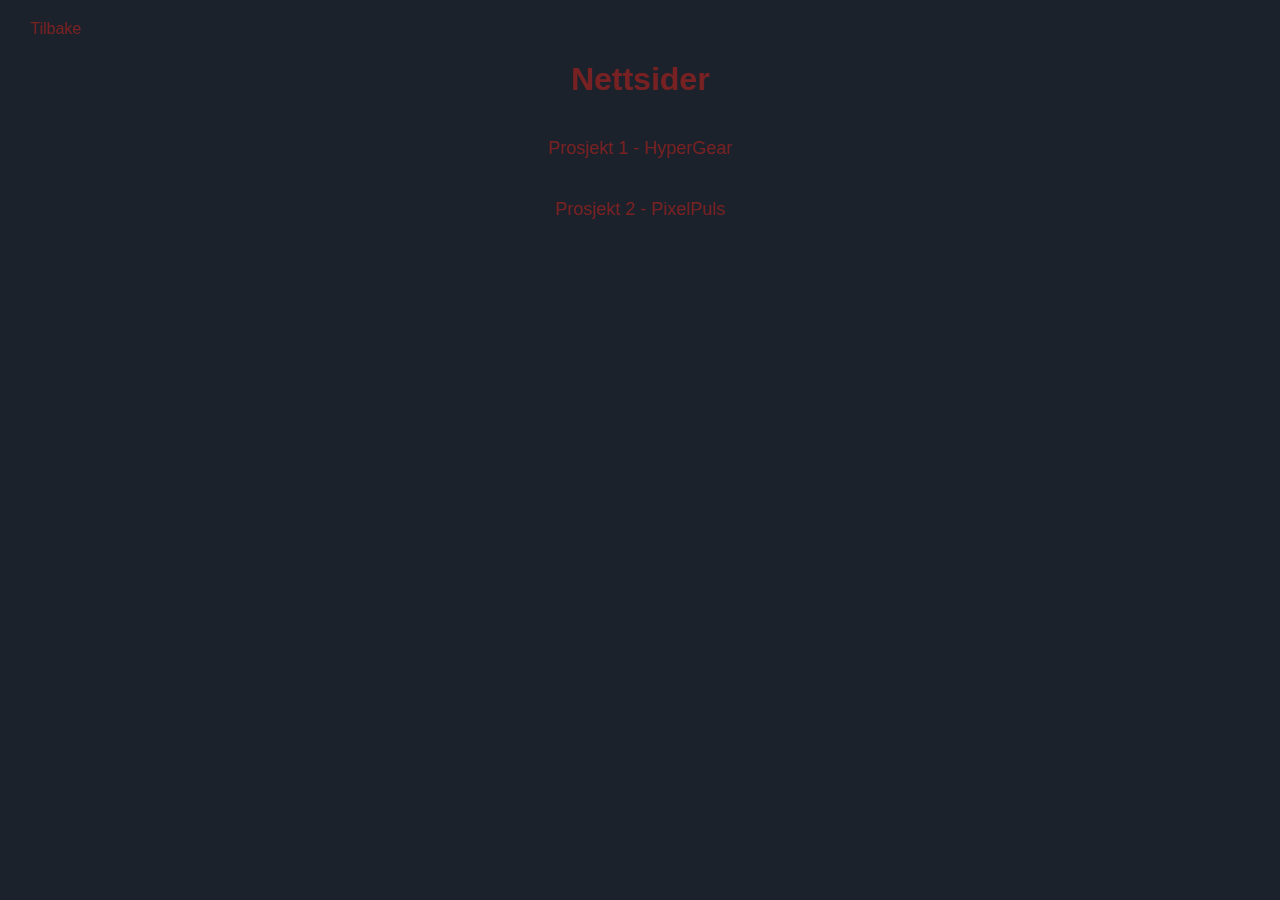
<file: nettsider.html>
<!DOCTYPE html>
<html lang="en">
  <head>
    <meta charset="UTF-8" />
    <meta name="viewport" content="width=device-width, initial-scale=1.0" />
    <title>Mine Nettsider</title>
    <style>
      body {
        background-color: #1b222c;
        color: #ddd;
        margin: 0;
        padding: 20px;
        font-family: Arial, sans-serif;
      }

      .container {
        text-align: center;
        max-width: 800px;
        margin: auto;
        padding: 20px;
        background-color: #1b222c;
        border-radius: 8px;
      }

      h1 {
        text-align: center;
        color: #772122;
        margin-bottom: 30px;
      }

      .project-list {
        list-style-type: none;
        padding: 0;
      }

      .project-list li {
        margin-bottom: 20px;
      }

      .project-list a {
        text-decoration: none;
        color: #772122;
        font-size: 18px;
        background-color: #1b222c;
        padding: 10px 15px;
        border-radius: 4px;
        display: inline-block;
      }

      .project-list a:hover {
        background-color: #232c38;
        color: #772122;
      }

      .buttons {
      position: absolute;
      top: 10px; 
      left: 10px; 
}

.buttons button {
  padding: 10px 20px;
  font-size: 16px;
  cursor: pointer;
  background-color: #1b222c;
  color: #772122;
  border: none;
  border-radius: 4px;
}

.buttons button:hover {
  background-color: #232C38;
  color: #7C2224;
  
}
    </style>
  </head>
  <body>
    <div class="container">
      <h1>Nettsider</h1>
      <ul class="project-list">
        <li>
          <a href="hypergear.html" target="_blank">Prosjekt 1 - HyperGear</a>
        </li>
        <li>
          <a href="pixelpuls.html" target="_blank">Prosjekt 2 - PixelPuls</a>
        </li>
        <li>
      </ul>
    </div>
    <div class="buttons">
        <a href="index.html">
          <button>Tilbake</button>
  </body>
</html>
</file>
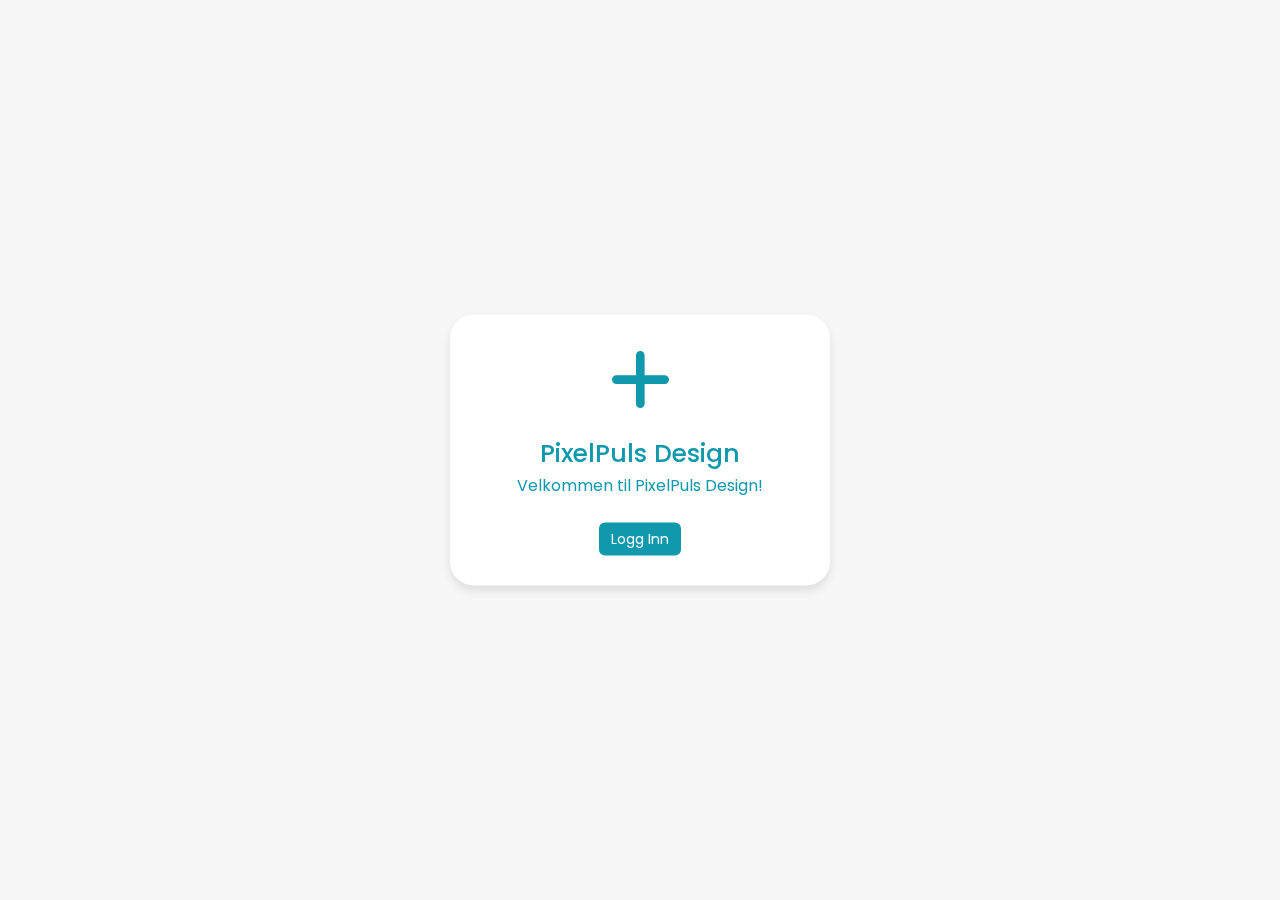
<file: pixelpuls.html>
<!DOCTYPE html>
<html lang="en">
  <head>
    <meta charset="UTF-8" />
    <meta http-equiv="X-UA-Compatible" content="IE=edge" />
    <meta name="viewport" content="width=device-width, initial-scale=1.0" />
    <title>PixelPuls Design</title>
    <link
      rel="stylesheet"
      href="https://fonts.googleapis.com/css2?family=Poppins:wght@300;400;500;600&display=swap"
    />
    <link
      rel="stylesheet"
      href="https://cdnjs.cloudflare.com/ajax/libs/font-awesome/6.2.0/css/all.min.css"
    />
    <style>
      * {
        margin: 0;
        padding: 0;
        box-sizing: border-box;
        font-family: "Poppins", sans-serif;
      }

      body {
        background-color: #f7f7f7;
      }

      .modal-container {
        position: fixed;
        height: 100%;
        width: 100%;
      }

      .modal-content {
        position: fixed;
        left: 50%;
        top: 50%;
        transform: translate(-50%, -50%);
        box-shadow: 0 5px 10px rgba(0, 0, 0, 0.1);
        display: flex;
        flex-direction: column;
        align-items: center;
        max-width: 380px;
        width: 100%;
        padding: 30px 20px;
        border-radius: 24px;
        background-color: #fff;
        opacity: 1;
        pointer-events: auto;
      }

      .modal-content i {
        font-size: 70px;
        color: #1098ad;
      }

      .modal-content h2 {
        margin-top: 20px;
        font-size: 25px;
        font-weight: 500;
        color: #1098ad;
      }

      .modal-content h3 {
        font-size: 16px;
        font-weight: 400;
        color: #1098ad;
        text-align: center;
      }

      .modal-content .buttons {
        margin-top: 25px;
      }

      .modal-content button {
        font-size: 14px;
        padding: 6px 12px;
        margin: 0 10px;
      }

      .modal-button {
        text-decoration: none;
        font-size: 18px;
        font-weight: 400;
        color: #fff;
        padding: 14px 22px;
        border: none;
        background: #1098ad;
        border-radius: 6px;
        cursor: pointer;
      }

      .modal-button:hover {
        background-color: #0b7b8a;
      }

      a:link {
        color: #fff;
      }

      a:visited {
        color: #fff;
      }

      a:hover {
        color: #fff;
      }

      a:active {
        color: #fff;
      }

      a:link,
      a:visited {
        text-decoration: none;
      }
    </style>
  </head>
  <body>
    <div class="modal-container">
      <div class="modal-content">
        <i class="fa fa-plus" aria-hidden="true"></i>
        <h2>PixelPuls Design</h2>
        <h3>Velkommen til PixelPuls Design!</h3>
        <div class="buttons">
          <button class="modal-button">
            <a href="login.php">Logg Inn</a>
          </button>
        </div>
      </div>
    </div>
  </body>
</html>
</file>
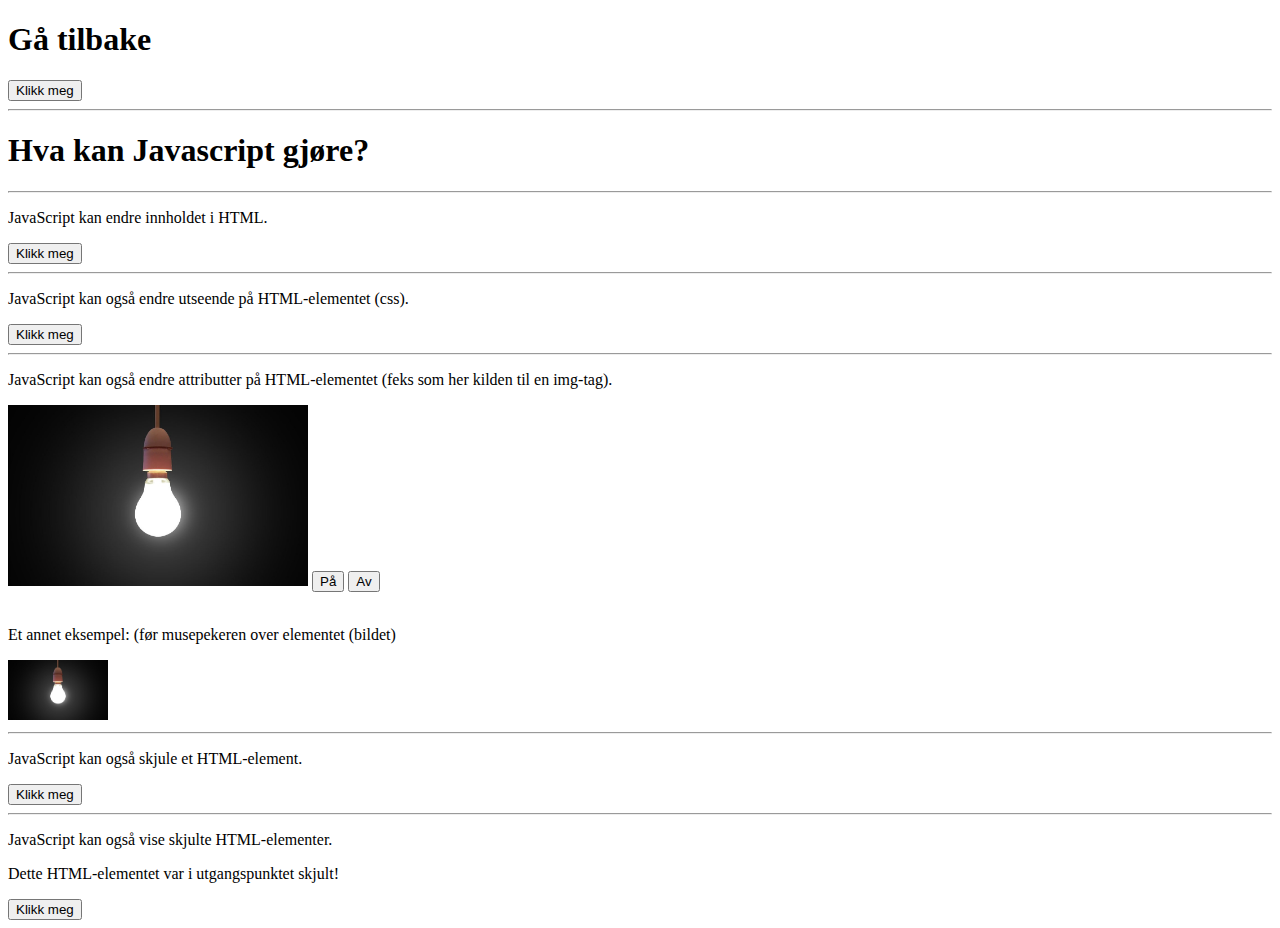
<file: start.html>
<!DOCTYPE html>
<html>
    <head>
    <script>

        window.onload =oppstart;

        function oppstart() {
            document.getElementById("knapp").onclick=endreHtml;
            document.getElementById("knapp1").onclick=endreCss;
            document.getElementById("paa").onclick=endreAttributt;
            document.getElementById("av").onclick=endreAttributt2;
            document.getElementById("knapp2").onclick=skjuleHtml;
            document.getElementById("skjult").style.display="none";
            document.getElementById("knapp3").onclick=visHtml;
            document.getElementById("bilde").onmluseenter=stort_bilde;
            document.getElementById("bilde").onmouseleave=lite_bilde;
        }

        function endreHtml()   {
            document.getElementById("demo").innerHTML="Som du ser! Når man trykker på knappen endres innhold i HTML-elementet";
        }

        function endreCss()    {
            document.getElementById("demo2").style.fontSize="35px";
        }

        function endreAttributt() {
        document.getElementById("demo3").src="lyspere.jpg";
        }

        function endreAttributt2()  {
        document.getElementById("demo3").src="lyspere_av.jpg";
        }

        function skjuleHtml()  {
        document.getElementById("demo4").style.display="none";
        document.getElementById("knapp2").style.display="none";
        }

        function visHtml()  {
        document.getElementById("skjult").style.display="block";
        }

        function stort_bilde()  {
        document.getElementById("bilde").style.width="300px";
        }

        function lite_bilde()  {
        document.getElementById("bilde").style.width="100px";
        }

    </script>
    </head>
    <body>

        <h1>Gå tilbake</h1>
        <form action="index.html">
            <button type="submit">Klikk meg</button>
        <hr>
        <h1>Hva kan Javascript gjøre?</h1>
        <hr>
        <p id="demo">JavaScript kan endre innholdet i HTML.</p>
        <button type="button" id="knapp">Klikk meg</button>
        <hr>
        <p id="demo2">JavaScript kan også endre utseende på HTML-elementet (css).</p>
        <button type="button" id="knapp1">Klikk meg</button>
        <hr>
        <p>JavaScript kan også endre attributter på HTML-elementet (feks som her kilden til en img-tag). </p>
        <img id="demo3" src="lyspere.jpg" style="width:300px">
        <button type="button" id="paa">På</button>
        <button type="button" id="av">Av</button><br><br>
        <p>Et annet eksempel: (før musepekeren over elementet (bildet)</p>
        <img id="bilde" src="lyspere.jpg" style="width:100px">
        <hr>
        <p id="demo4">JavaScript kan også skjule et HTML-element.</p>
        <button type="button" id="knapp2">Klikk meg</button>
        <hr>
        <p id="demo4">JavaScript kan også vise skjulte HTML-elementer.</p>
        <p id="demo4">Dette HTML-elementet var i utgangspunktet skjult!</p>
        <button type="button" id="knapp3">Klikk meg</button>





    </body>
</html>
</file>
